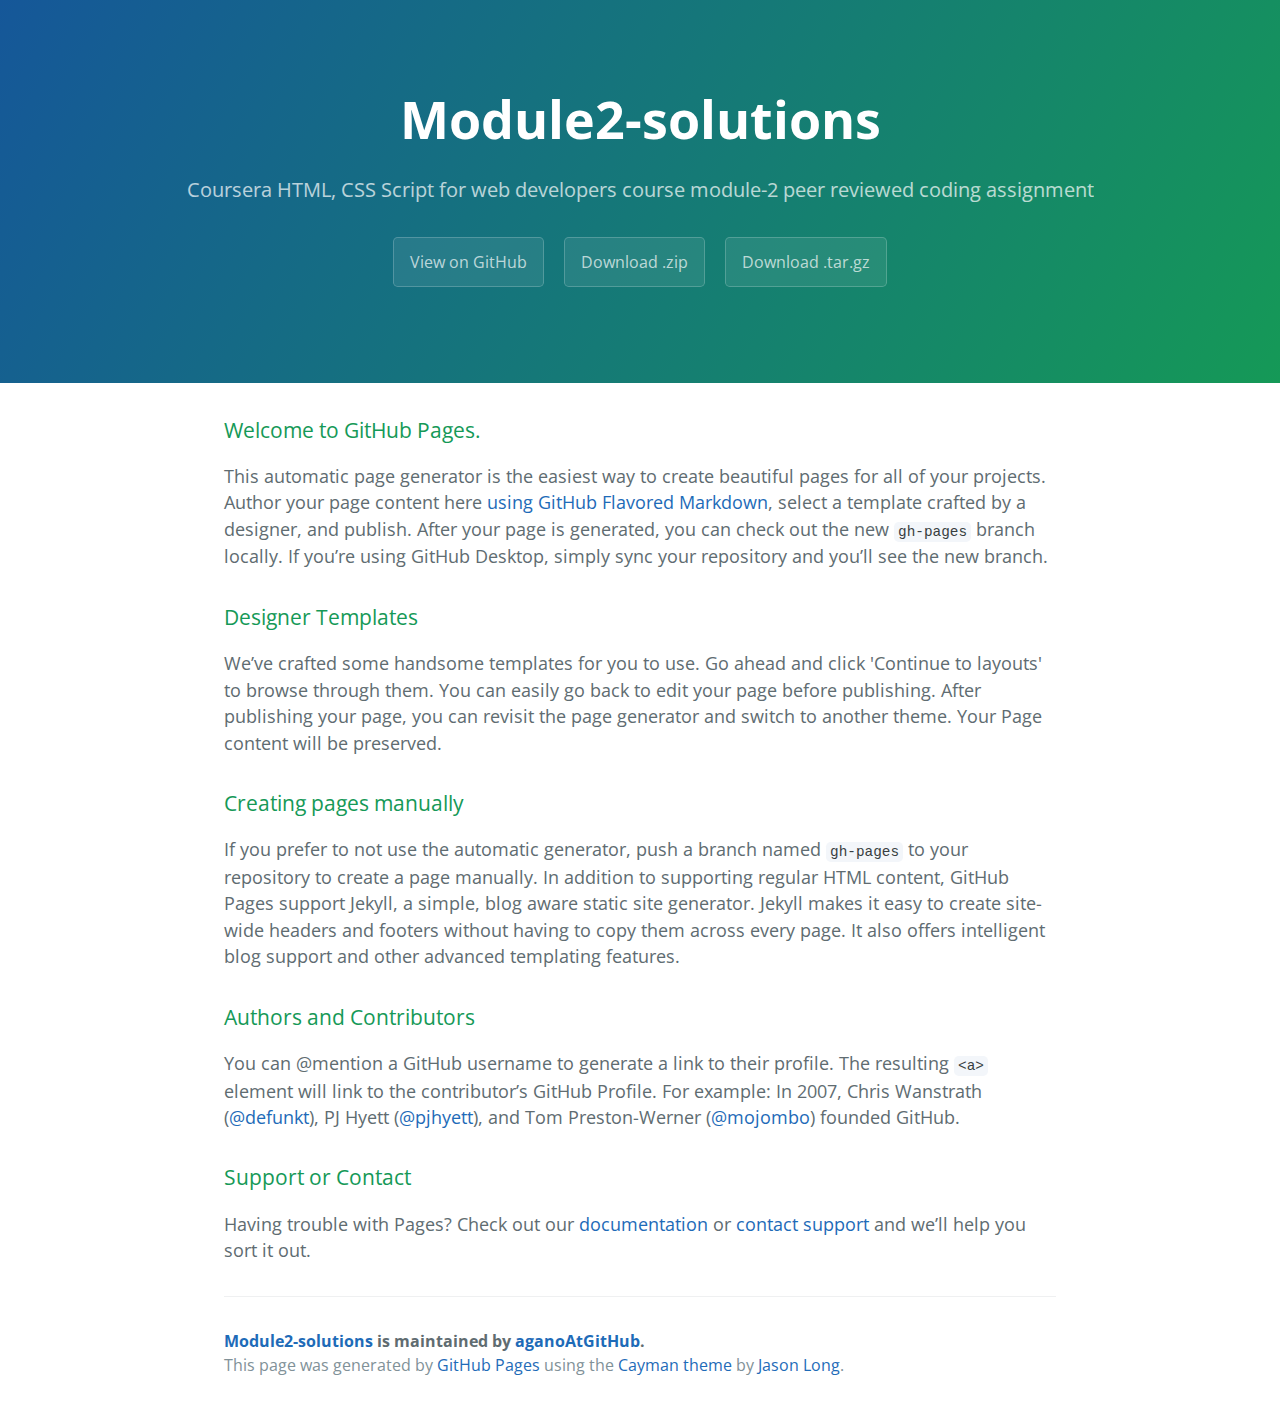
<file: index.html>
<!DOCTYPE html>
<html lang="en-us">
  <head>
    <meta charset="UTF-8">
    <title>Module2-solutions by aganoAtGitHub</title>
    <meta name="viewport" content="width=device-width, initial-scale=1">
    <link rel="stylesheet" type="text/css" href="stylesheets/normalize.css" media="screen">
    <link href='https://fonts.googleapis.com/css?family=Open+Sans:400,700' rel='stylesheet' type='text/css'>
    <link rel="stylesheet" type="text/css" href="stylesheets/stylesheet.css" media="screen">
    <link rel="stylesheet" type="text/css" href="stylesheets/github-light.css" media="screen">
  </head>
  <body>
    <section class="page-header">
      <h1 class="project-name">Module2-solutions</h1>
      <h2 class="project-tagline">Coursera HTML, CSS Script for web developers course module-2 peer reviewed coding assignment</h2>
      <a href="https://github.com/aganoAtGitHub/module2-solutions" class="btn">View on GitHub</a>
      <a href="https://github.com/aganoAtGitHub/module2-solutions/zipball/master" class="btn">Download .zip</a>
      <a href="https://github.com/aganoAtGitHub/module2-solutions/tarball/master" class="btn">Download .tar.gz</a>
    </section>

    <section class="main-content">
      <h3>
<a id="welcome-to-github-pages" class="anchor" href="#welcome-to-github-pages" aria-hidden="true"><span aria-hidden="true" class="octicon octicon-link"></span></a>Welcome to GitHub Pages.</h3>

<p>This automatic page generator is the easiest way to create beautiful pages for all of your projects. Author your page content here <a href="https://guides.github.com/features/mastering-markdown/">using GitHub Flavored Markdown</a>, select a template crafted by a designer, and publish. After your page is generated, you can check out the new <code>gh-pages</code> branch locally. If you’re using GitHub Desktop, simply sync your repository and you’ll see the new branch.</p>

<h3>
<a id="designer-templates" class="anchor" href="#designer-templates" aria-hidden="true"><span aria-hidden="true" class="octicon octicon-link"></span></a>Designer Templates</h3>

<p>We’ve crafted some handsome templates for you to use. Go ahead and click 'Continue to layouts' to browse through them. You can easily go back to edit your page before publishing. After publishing your page, you can revisit the page generator and switch to another theme. Your Page content will be preserved.</p>

<h3>
<a id="creating-pages-manually" class="anchor" href="#creating-pages-manually" aria-hidden="true"><span aria-hidden="true" class="octicon octicon-link"></span></a>Creating pages manually</h3>

<p>If you prefer to not use the automatic generator, push a branch named <code>gh-pages</code> to your repository to create a page manually. In addition to supporting regular HTML content, GitHub Pages support Jekyll, a simple, blog aware static site generator. Jekyll makes it easy to create site-wide headers and footers without having to copy them across every page. It also offers intelligent blog support and other advanced templating features.</p>

<h3>
<a id="authors-and-contributors" class="anchor" href="#authors-and-contributors" aria-hidden="true"><span aria-hidden="true" class="octicon octicon-link"></span></a>Authors and Contributors</h3>

<p>You can @mention a GitHub username to generate a link to their profile. The resulting <code>&lt;a&gt;</code> element will link to the contributor’s GitHub Profile. For example: In 2007, Chris Wanstrath (<a href="https://github.com/defunkt" class="user-mention">@defunkt</a>), PJ Hyett (<a href="https://github.com/pjhyett" class="user-mention">@pjhyett</a>), and Tom Preston-Werner (<a href="https://github.com/mojombo" class="user-mention">@mojombo</a>) founded GitHub.</p>

<h3>
<a id="support-or-contact" class="anchor" href="#support-or-contact" aria-hidden="true"><span aria-hidden="true" class="octicon octicon-link"></span></a>Support or Contact</h3>

<p>Having trouble with Pages? Check out our <a href="https://help.github.com/pages">documentation</a> or <a href="https://github.com/contact">contact support</a> and we’ll help you sort it out.</p>

      <footer class="site-footer">
        <span class="site-footer-owner"><a href="https://github.com/aganoAtGitHub/module2-solutions">Module2-solutions</a> is maintained by <a href="https://github.com/aganoAtGitHub">aganoAtGitHub</a>.</span>

        <span class="site-footer-credits">This page was generated by <a href="https://pages.github.com">GitHub Pages</a> using the <a href="https://github.com/jasonlong/cayman-theme">Cayman theme</a> by <a href="https://twitter.com/jasonlong">Jason Long</a>.</span>
      </footer>

    </section>

  
  </body>
</html>
</file>
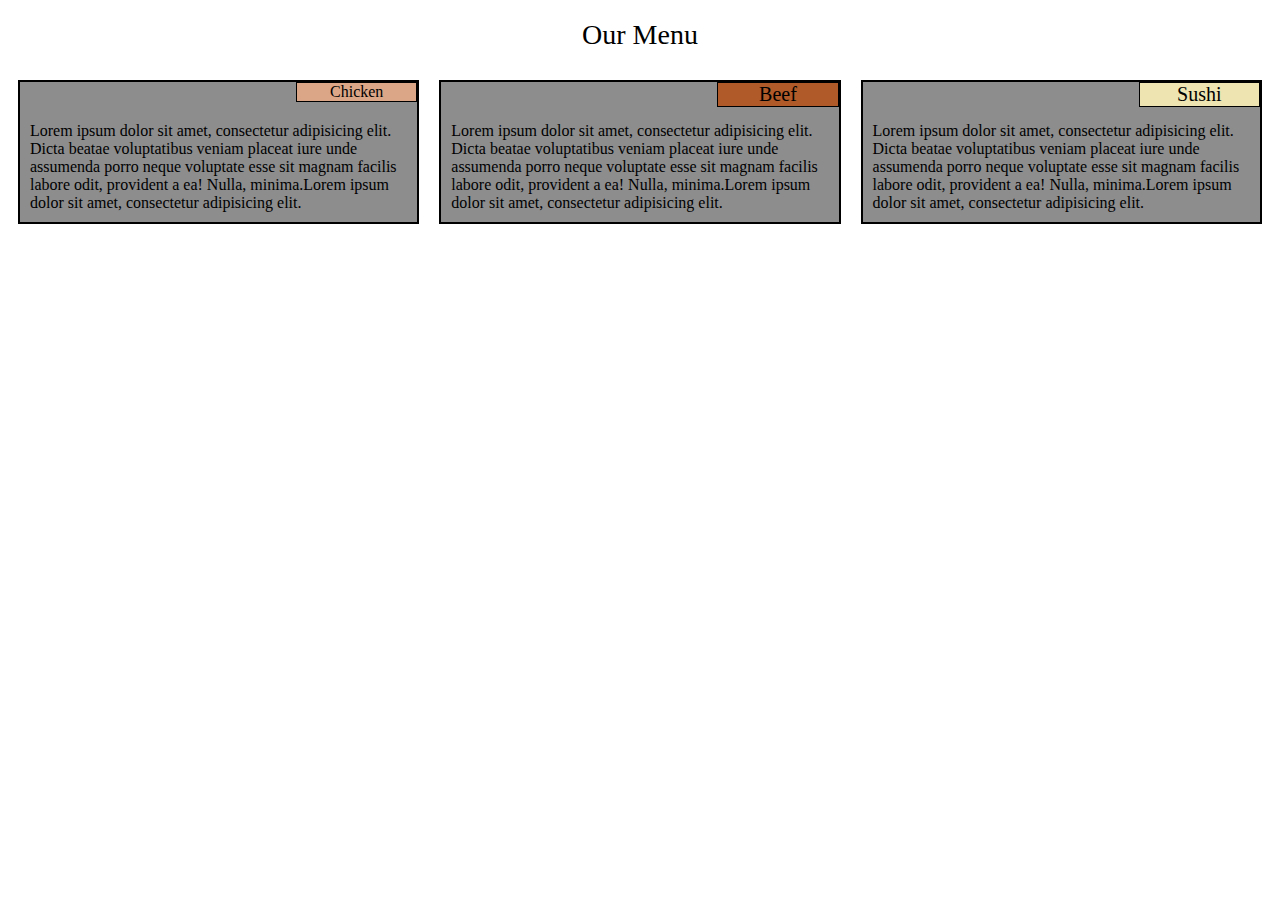
<file: site/module2/index.html>
<!DOCTYPE html>
<html>
<head>
<meta charset="utf-8">
<title>The Restaurant</title>

<link rel="stylesheet" href="css/module2.css">
</head>
<body>
<h1>Our Menu</h1>

<div class="row">
 <div class="col-lg-4 col-md-6 col-mob-12">
    <p id="p1">Lorem ipsum dolor sit amet, consectetur adipisicing elit. Dicta beatae voluptatibus veniam placeat iure unde assumenda porro neque voluptate esse sit magnam facilis labore odit, provident a ea! Nulla, minima.Lorem ipsum dolor sit amet, consectetur adipisicing elit.</p>
 </div> 
  <div class="col-lg-4 col-md-6 col-mob-12">
    <p id="p2">Lorem ipsum dolor sit amet, consectetur adipisicing elit. Dicta beatae voluptatibus veniam placeat iure unde assumenda porro neque voluptate esse sit magnam facilis labore odit, provident a ea! Nulla, minima.Lorem ipsum dolor sit amet, consectetur adipisicing elit.</p>
  </div>
  <div class="col-lg-4 col-md-12 col-mob-12">
    <p id="p3">Lorem ipsum dolor sit amet, consectetur adipisicing elit. Dicta beatae voluptatibus veniam placeat iure unde assumenda porro neque voluptate esse sit magnam facilis labore odit, provident a ea! Nulla, minima.Lorem ipsum dolor sit amet, consectetur adipisicing elit.</p>
  </div>
</div>


</body>
</html>
</file>
<file: stylesheets/stylesheet.css>
* {
  box-sizing: border-box; }

body {
  padding: 0;
  margin: 0;
  font-family: "Open Sans", "Helvetica Neue", Helvetica, Arial, sans-serif;
  font-size: 16px;
  line-height: 1.5;
  color: #606c71; }

a {
  color: #1e6bb8;
  text-decoration: none; }
  a:hover {
    text-decoration: underline; }

.btn {
  display: inline-block;
  margin-bottom: 1rem;
  color: rgba(255, 255, 255, 0.7);
  background-color: rgba(255, 255, 255, 0.08);
  border-color: rgba(255, 255, 255, 0.2);
  border-style: solid;
  border-width: 1px;
  border-radius: 0.3rem;
  transition: color 0.2s, background-color 0.2s, border-color 0.2s; }
  .btn + .btn {
    margin-left: 1rem; }

.btn:hover {
  color: rgba(255, 255, 255, 0.8);
  text-decoration: none;
  background-color: rgba(255, 255, 255, 0.2);
  border-color: rgba(255, 255, 255, 0.3); }

@media screen and (min-width: 64em) {
  .btn {
    padding: 0.75rem 1rem; } }

@media screen and (min-width: 42em) and (max-width: 64em) {
  .btn {
    padding: 0.6rem 0.9rem;
    font-size: 0.9rem; } }

@media screen and (max-width: 42em) {
  .btn {
    display: block;
    width: 100%;
    padding: 0.75rem;
    font-size: 0.9rem; }
    .btn + .btn {
      margin-top: 1rem;
      margin-left: 0; } }

.page-header {
  color: #fff;
  text-align: center;
  background-color: #159957;
  background-image: linear-gradient(120deg, #155799, #159957); }

@media screen and (min-width: 64em) {
  .page-header {
    padding: 5rem 6rem; } }

@media screen and (min-width: 42em) and (max-width: 64em) {
  .page-header {
    padding: 3rem 4rem; } }

@media screen and (max-width: 42em) {
  .page-header {
    padding: 2rem 1rem; } }

.project-name {
  margin-top: 0;
  margin-bottom: 0.1rem; }

@media screen and (min-width: 64em) {
  .project-name {
    font-size: 3.25rem; } }

@media screen and (min-width: 42em) and (max-width: 64em) {
  .project-name {
    font-size: 2.25rem; } }

@media screen and (max-width: 42em) {
  .project-name {
    font-size: 1.75rem; } }

.project-tagline {
  margin-bottom: 2rem;
  font-weight: normal;
  opacity: 0.7; }

@media screen and (min-width: 64em) {
  .project-tagline {
    font-size: 1.25rem; } }

@media screen and (min-width: 42em) and (max-width: 64em) {
  .project-tagline {
    font-size: 1.15rem; } }

@media screen and (max-width: 42em) {
  .project-tagline {
    font-size: 1rem; } }

.main-content :first-child {
  margin-top: 0; }
.main-content img {
  max-width: 100%; }
.main-content h1, .main-content h2, .main-content h3, .main-content h4, .main-content h5, .main-content h6 {
  margin-top: 2rem;
  margin-bottom: 1rem;
  font-weight: normal;
  color: #159957; }
.main-content p {
  margin-bottom: 1em; }
.main-content code {
  padding: 2px 4px;
  font-family: Consolas, "Liberation Mono", Menlo, Courier, monospace;
  font-size: 0.9rem;
  color: #383e41;
  background-color: #f3f6fa;
  border-radius: 0.3rem; }
.main-content pre {
  padding: 0.8rem;
  margin-top: 0;
  margin-bottom: 1rem;
  font: 1rem Consolas, "Liberation Mono", Menlo, Courier, monospace;
  color: #567482;
  word-wrap: normal;
  background-color: #f3f6fa;
  border: solid 1px #dce6f0;
  border-radius: 0.3rem; }
  .main-content pre > code {
    padding: 0;
    margin: 0;
    font-size: 0.9rem;
    color: #567482;
    word-break: normal;
    white-space: pre;
    background: transparent;
    border: 0; }
.main-content .highlight {
  margin-bottom: 1rem; }
  .main-content .highlight pre {
    margin-bottom: 0;
    word-break: normal; }
.main-content .highlight pre, .main-content pre {
  padding: 0.8rem;
  overflow: auto;
  font-size: 0.9rem;
  line-height: 1.45;
  border-radius: 0.3rem; }
.main-content pre code, .main-content pre tt {
  display: inline;
  max-width: initial;
  padding: 0;
  margin: 0;
  overflow: initial;
  line-height: inherit;
  word-wrap: normal;
  background-color: transparent;
  border: 0; }
  .main-content pre code:before, .main-content pre code:after, .main-content pre tt:before, .main-content pre tt:after {
    content: normal; }
.main-content ul, .main-content ol {
  margin-top: 0; }
.main-content blockquote {
  padding: 0 1rem;
  margin-left: 0;
  color: #819198;
  border-left: 0.3rem solid #dce6f0; }
  .main-content blockquote > :first-child {
    margin-top: 0; }
  .main-content blockquote > :last-child {
    margin-bottom: 0; }
.main-content table {
  display: block;
  width: 100%;
  overflow: auto;
  word-break: normal;
  word-break: keep-all; }
  .main-content table th {
    font-weight: bold; }
  .main-content table th, .main-content table td {
    padding: 0.5rem 1rem;
    border: 1px solid #e9ebec; }
.main-content dl {
  padding: 0; }
  .main-content dl dt {
    padding: 0;
    margin-top: 1rem;
    font-size: 1rem;
    font-weight: bold; }
  .main-content dl dd {
    padding: 0;
    margin-bottom: 1rem; }
.main-content hr {
  height: 2px;
  padding: 0;
  margin: 1rem 0;
  background-color: #eff0f1;
  border: 0; }

@media screen and (min-width: 64em) {
  .main-content {
    max-width: 64rem;
    padding: 2rem 6rem;
    margin: 0 auto;
    font-size: 1.1rem; } }

@media screen and (min-width: 42em) and (max-width: 64em) {
  .main-content {
    padding: 2rem 4rem;
    font-size: 1.1rem; } }

@media screen and (max-width: 42em) {
  .main-content {
    padding: 2rem 1rem;
    font-size: 1rem; } }

.site-footer {
  padding-top: 2rem;
  margin-top: 2rem;
  border-top: solid 1px #eff0f1; }

.site-footer-owner {
  display: block;
  font-weight: bold; }

.site-footer-credits {
  color: #819198; }

@media screen and (min-width: 64em) {
  .site-footer {
    font-size: 1rem; } }

@media screen and (min-width: 42em) and (max-width: 64em) {
  .site-footer {
    font-size: 1rem; } }

@media screen and (max-width: 42em) {
  .site-footer {
    font-size: 0.9rem; } }
</file>
<file: stylesheets/github-light.css>
/*
The MIT License (MIT)

Copyright (c) 2016 GitHub, Inc.

Permission is hereby granted, free of charge, to any person obtaining a copy
of this software and associated documentation files (the "Software"), to deal
in the Software without restriction, including without limitation the rights
to use, copy, modify, merge, publish, distribute, sublicense, and/or sell
copies of the Software, and to permit persons to whom the Software is
furnished to do so, subject to the following conditions:

The above copyright notice and this permission notice shall be included in all
copies or substantial portions of the Software.

THE SOFTWARE IS PROVIDED "AS IS", WITHOUT WARRANTY OF ANY KIND, EXPRESS OR
IMPLIED, INCLUDING BUT NOT LIMITED TO THE WARRANTIES OF MERCHANTABILITY,
FITNESS FOR A PARTICULAR PURPOSE AND NONINFRINGEMENT. IN NO EVENT SHALL THE
AUTHORS OR COPYRIGHT HOLDERS BE LIABLE FOR ANY CLAIM, DAMAGES OR OTHER
LIABILITY, WHETHER IN AN ACTION OF CONTRACT, TORT OR OTHERWISE, ARISING FROM,
OUT OF OR IN CONNECTION WITH THE SOFTWARE OR THE USE OR OTHER DEALINGS IN THE
SOFTWARE.

*/

.pl-c /* comment */ {
  color: #969896;
}

.pl-c1 /* constant, variable.other.constant, support, meta.property-name, support.constant, support.variable, meta.module-reference, markup.raw, meta.diff.header */,
.pl-s .pl-v /* string variable */ {
  color: #0086b3;
}

.pl-e /* entity */,
.pl-en /* entity.name */ {
  color: #795da3;
}

.pl-smi /* variable.parameter.function, storage.modifier.package, storage.modifier.import, storage.type.java, variable.other */,
.pl-s .pl-s1 /* string source */ {
  color: #333;
}

.pl-ent /* entity.name.tag */ {
  color: #63a35c;
}

.pl-k /* keyword, storage, storage.type */ {
  color: #a71d5d;
}

.pl-s /* string */,
.pl-pds /* punctuation.definition.string, string.regexp.character-class */,
.pl-s .pl-pse .pl-s1 /* string punctuation.section.embedded source */,
.pl-sr /* string.regexp */,
.pl-sr .pl-cce /* string.regexp constant.character.escape */,
.pl-sr .pl-sre /* string.regexp source.ruby.embedded */,
.pl-sr .pl-sra /* string.regexp string.regexp.arbitrary-repitition */ {
  color: #183691;
}

.pl-v /* variable */ {
  color: #ed6a43;
}

.pl-id /* invalid.deprecated */ {
  color: #b52a1d;
}

.pl-ii /* invalid.illegal */ {
  color: #f8f8f8;
  background-color: #b52a1d;
}

.pl-sr .pl-cce /* string.regexp constant.character.escape */ {
  font-weight: bold;
  color: #63a35c;
}

.pl-ml /* markup.list */ {
  color: #693a17;
}

.pl-mh /* markup.heading */,
.pl-mh .pl-en /* markup.heading entity.name */,
.pl-ms /* meta.separator */ {
  font-weight: bold;
  color: #1d3e81;
}

.pl-mq /* markup.quote */ {
  color: #008080;
}

.pl-mi /* markup.italic */ {
  font-style: italic;
  color: #333;
}

.pl-mb /* markup.bold */ {
  font-weight: bold;
  color: #333;
}

.pl-md /* markup.deleted, meta.diff.header.from-file */ {
  color: #bd2c00;
  background-color: #ffecec;
}

.pl-mi1 /* markup.inserted, meta.diff.header.to-file */ {
  color: #55a532;
  background-color: #eaffea;
}

.pl-mdr /* meta.diff.range */ {
  font-weight: bold;
  color: #795da3;
}

.pl-mo /* meta.output */ {
  color: #1d3e81;
}
</file>
<file: site/module2/css/module2.css>
* {
  box-sizing: border-box;
  font-family: cursive;
  font-weight: 400;
} 

h1 {
   text-align: center;
   font-size: 175%;
}

p {
  /* width: 30.33%; */
  padding: 40px 10px 10px 10px;
  margin: 10px;
  border: 2px solid black;
  background-color: #8d8d8e; 
  position: relative;
  float: left;
}

p:after {
     width: 30%;
     background: orange;
     text-align: center;
     border: 1px solid black;
     position: absolute;
     top: 0%;
     right:0%;
}

#p1:after {
  content:"Chicken";
  background-color: #dba687;
  font-size: 100%;
}

#p2:after {
  content:"Beef";
  background-color: #af5a28;
  font-size: 125%;

}

#p3:after{
  content:"Sushi";
  background-color: #ede4b1;
  font-size: 125%;
} 

.row {
  width: 100%;
}

/********** Desktop devices only **********/
@media (min-width: 992px) {
  .col-lg-1, .col-lg-2, .col-lg-3, .col-lg-4, .col-lg-5, .col-lg-6, .col-lg-7, .col-lg-8, .col-lg-9, .col-lg-10, .col-lg-11, .col-lg-12 {
    float: left;
    /*border: 1px solid black;*/
    /*position: relative;*/
  }
  .col-lg-1 {
    width: 8.33%;
  }
  .col-lg-2 {
    width: 16.66%;
  }
  .col-lg-3 {
    width: 25%;
  }
  .col-lg-4 {
    width: 33.33%;
  }
  .col-lg-5 {
    width: 41.66%;
  }
  .col-lg-6 {
    width: 50%;
  }
  .col-lg-7 {
    width: 58.33%;
  }
  .col-lg-8 {
    width: 66.66%;
  }
  .col-lg-9 {
    width: 74.99%;
  }
  .col-lg-10 {
    width: 83.33%;
  }
  .col-lg-11 {
    width: 91.66%;
  }
  .col-lg-12 {
    width: 100%;
  }
}

/********** Tablet devices only **********/
@media (min-width: 768px) and (max-width: 991px) {
  .col-md-1, .col-md-2, .col-md-3, .col-md-4, .col-md-5, .col-md-6, .col-md-7, .col-md-8, .col-md-9, .col-md-10, .col-md-11, .col-md-12 {
    float: left;
/*    position: relative; */
  }
  .col-md-1 {
    width: 8.33%;
  }
  .col-md-2 {
    width: 16.66%;
  }
  .col-md-3 {
    width: 25%;
  }
  .col-md-4 {
    width: 33.33%;
  }
  .col-md-5 {
    width: 41.66%;
  }
  .col-md-6 {
    width: 50%;
  }
  .col-md-7 {
    width: 58.33%;
  }
  .col-md-8 {
    width: 66.66%;
  }
  .col-md-9 {
    width: 74.99%;
  }
  .col-md-10 {
    width: 83.33%;
  }
  .col-md-11 {
    width: 91.66%;
  }
  .col-md-12 {
    width: 100%;
  }
}

/********** Mobile devices only **********/
@media (max-width: 767px) {
  .col-mob-1, .col-mob-2, .col-mob-3, .col-mob-4, .col-mob-5, .col-mob-6, .col-mob-7, .col-mob-8, .col-mob-9, .col-mob-10, .col-mob-11, .col-mob-12 {
    float: left;
/*    position: relative; */
  }
  .col-mob-1 {
    width: 8.33%;
  }
  .col-mob-2 {
    width: 16.66%;
  }
  .col-mob-3 {
    width: 25%;
  }
  .col-mob-4 {
    width: 33.33%;
  }
  .col-mob-5 {
    width: 41.66%;
  }
  .col-mob-6 {
    width: 50%;
  }
  .col-mob-7 {
    width: 58.33%;
  }
  .col-mob-8 {
    width: 66.66%;
  }
  .col-mob-9 {
    width: 74.99%;
  }
  .col-mob-10 {
    width: 83.33%;
  }
  .col-mob-11 {
    width: 91.66%;
  }
  .col-mob-12 {
    width: 100%;
  }
}
</file>
